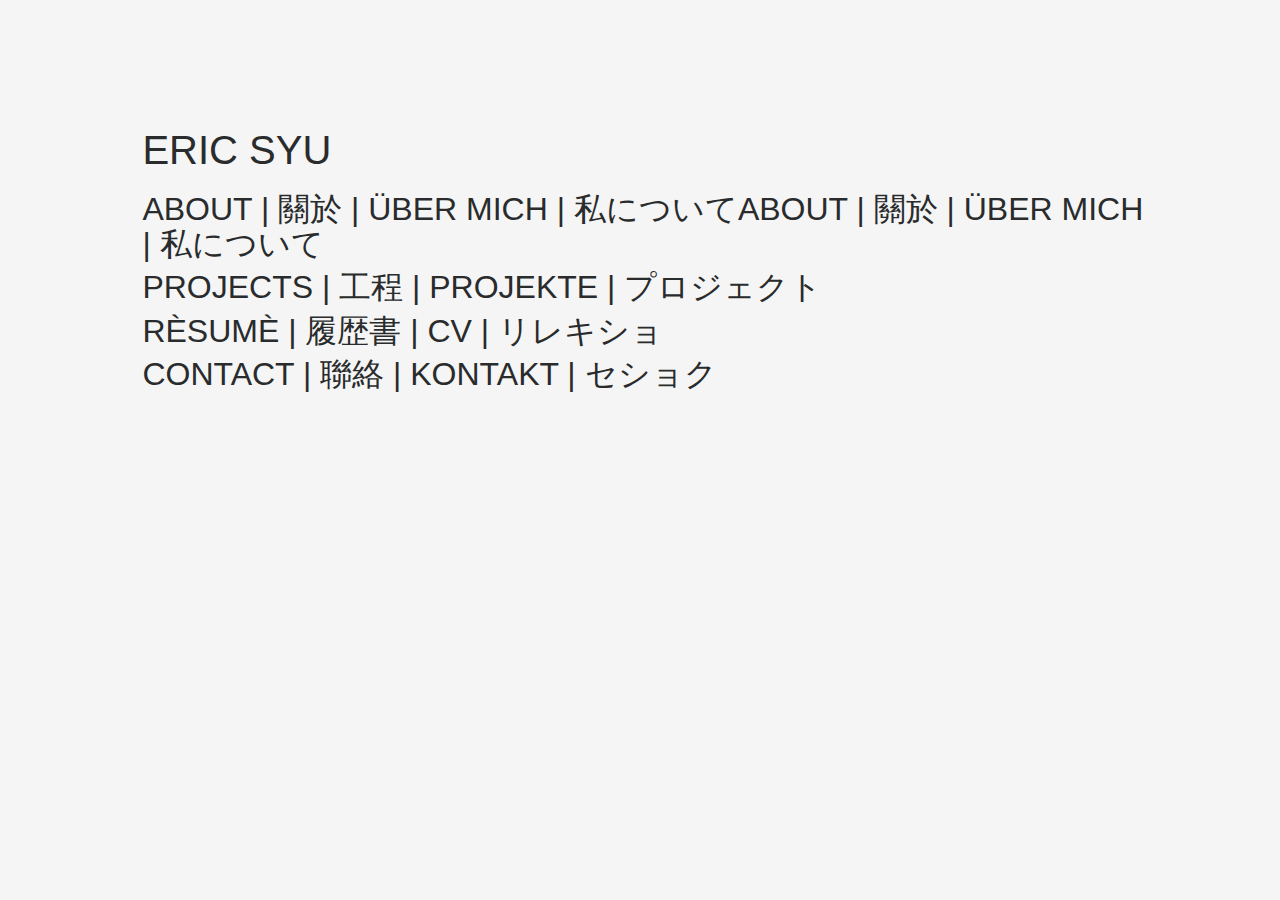
<file: imgs/index.htm>
<!DOCTYPE html>
<!-- saved from url=(0078)file:///Users/ericsyu/Documents/School/Github/syueric1102.github.io/index.html -->
<html lang="en"><head><meta http-equiv="Content-Type" content="text/html; charset=UTF-8">
  
  <meta http-equiv="X-UA-Compatible" content="IE=edge">
  <meta name="viewport" content="width=device-width, initial-scale=1, user-scalable=yes">
  <script src="./index_files/jquery-1.10.2.min.js"></script>
  <script src="./index_files/jquery.typist.js"></script>
  <script src="file://cdnjs.cloudflare.com/ajax/libs/jquery-scrollTo/2.1.2/jquery.scrollTo.min.js"></script>
  <link rel="stylesheet" type="text/css" href="./index_files/bootstrap.min.css">
  <link rel="stylesheet" type="text/css" href="./index_files/main.css">
  <script src="./index_files/bootstrap.min.js"></script>
  <script type="text/javascript">
  var scroll = $(window).height();

    $(document).ready(function($) {
      $('.menudiv1')
        .click(function(){  //use # for id and . for class
          $('#about').slideToggle();     // with parameters slow,fast, or a time in milisecond
          $('html, body').animate({scrollTop: '+=190'}, 500);
        }); 
      $('.menudiv2')
        .click(function(){  //use # for id and . for class
          $('#projects').slideToggle();     // with parameters slow,fast, or a time in milisecond
          $('html, body').animate({scrollTop: '+=190'}, 500);
        }); 
      $('.menudiv3')
        .click(function(){  //use # for id and . for class
          $('#resume').slideToggle();     // with parameters slow,fast, or a time in milisecond
        }); 
      $('.menudiv4')
        .click(function(){  //use # for id and . for class
          $('#contact').slideToggle();     // with parameters slow,fast, or a time in milisecond
        }); 

	  $('.menutype1')
	    .typistPause(1, function(){
	      $('.menutype1')
	      .typistStop()
	      .typist({
    	    speed: 50,
		    text: 'ABOUT | 關於 | ÜBER MICH | 私について',
		    cursor: false
	      })
	    });
	  $('.menutype2')
	    .typistPause(700, function(){
	      $('.menutype2')
	      .typistStop()
	      .typist({
    	    speed: 50,
		    text: 'PROJECTS | 工程 | PROJEKTE | プロジェクト',
		    cursor: false
	      })
	    });
	  $('.menutype3')
	    .typistPause(1500, function(){
	      $('.menutype3')
	      .typistStop()
	      .typist({
    	    speed: 50,
		    text: 'RÈSUMÈ | 履歴書 | CV | リレキショ',
		    cursor: false
	      })
	    });
	  $('.menutype4')
	    .typistPause(2200, function(){
	      $('.menutype4')
	      .typistStop()
	      .typist({
    	    speed: 50,
		    text: 'CONTACT | 聯絡 | KONTAKT | セショク',
		    cursor: true
	      })
	    });
	});
  </script>
</head>
<body style="">

<div class="container-fluid">
  <div class="row" id="mainrow">
  	  <div class="col-md-1"></div>
      <div class="col-md-10">
      	<h1 class="name">ERIC SYU</h1>
        <div class="menudiv1">
          <h2 class="menutype1"><span></span><span>ABOUT | 關於 | ÜBER MICH | 私について</span></h2>
          <div class="container-fluid" id="about">
            <div class="row align-items-center">
              <div class="col-md-5">
                <img src="./index_files/rtuqgJe.jpg" ;="" style="width:100%;">
              </div>
              <div class="col-md-5" id="description">
                Hello! I'm Eric, a senior pursuing a degree in Mathematics/Computer Science at University of California at San Diego.  I'm a software engineer, electronics tinkerer, badminton enthusiast, and food lover.
                <br><br>
				I combine my skills and passion in computer science, engineering, and design to build great things ranging from websites to mobile applications to robots.
              </div>
            </div>
          </div>
        </div>
        <div class="menudiv2">
          <h2 class="menutype2"><span></span><span>PROJECTS | 工程 | PROJEKTE | プロジェクト</span></h2>
          <div id="projects" style="display: none;">
          	<div class="col-md-10" id="projectdetails">
				<strong>3D Printing</strong><br>
				In a 3 month long project, I built a <a href="http://syuslab.blogspot.com/2016/10/homemade-3d-printer.html" target="_blank"><font color="#ff6600">3D Printer</font></a> from scratch, sourcing my own parts to minimize costs while preserving quality.<br>

				<br><strong>ZingSort</strong><br>
				Created a nifty Javascript based <a href="http://syueric1102.github.io/ZingSort/" target="_blank"><font color="#ff6600">app</font></a> powered by ZingCharts to compare popular array sorting algorithm runtimes.<br>

				<br><strong>Stratos</strong><br>
				Built a physical weather visualizer <a href="https://devpost.com/software/stratos" target="_blank"><font color="#ff6600">Stratos</font></a> that simulates weather conditions with data from SimpleWeather.js<br>

				<br><strong>Robotics</strong><br>
				Check out my robotic projects in my personal <a href="http://syuslab.blogspot.com/" target="_blank"><font color="#ff6600">blog</font></a>, including a homemade 3D Printer, an Arduino powered beverage dispenser, a remote controlled tank, LED cube, and more.<br>

				<br><strong>UCSD CSE 100 Advanced Data Structures Projects</strong><br>
				<a href="https://bitbucket.org/eric_syu/pa1_bst_in_c" target="_blank"><font color="#ff6600">BST (C++)</font></a><br>
				<a href="https://bitbucket.org/eric_syu/pa2_huffman" target="_blank"><font color="#ff6600">Huffman Encoder/Decoder (C++)</font></a><br>
				<a href="https://bitbucket.org/eric_syu/pa3_autocomplete" target="_blank"><font color="#ff6600">Autocomplete (C++)</font></a><br>
				<a href="https://bitbucket.org/eric_syu/pa4_6_degrees" target="_blank"><font color="#ff6600">6 Degrees of Kevin Bacon (C++)</font></a><br>
            </div>
          </div>
        </div>
        <div class="menudiv3">
          <h2 class="menutype3"><span></span><span>RÈSUMÈ | 履歴書 | CV | リレキショ</span></h2>
          <div id="resume">coming soon</div>
        </div>
        <div class="menudiv4">
          <h2 class="menutype4"><span></span><span>CONTACT | 聯絡 | KONTAKT | セショク</span><span style="display: inline-block; font-style: normal; margin: -2px 2px 0px; opacity: 0;">|</span></h2>
          <div id="contact">coming soon</div>
        </div>
      </div>
      <div class="col-md-1"></div>
  </div>
</div>
 

</body></html>
</file>
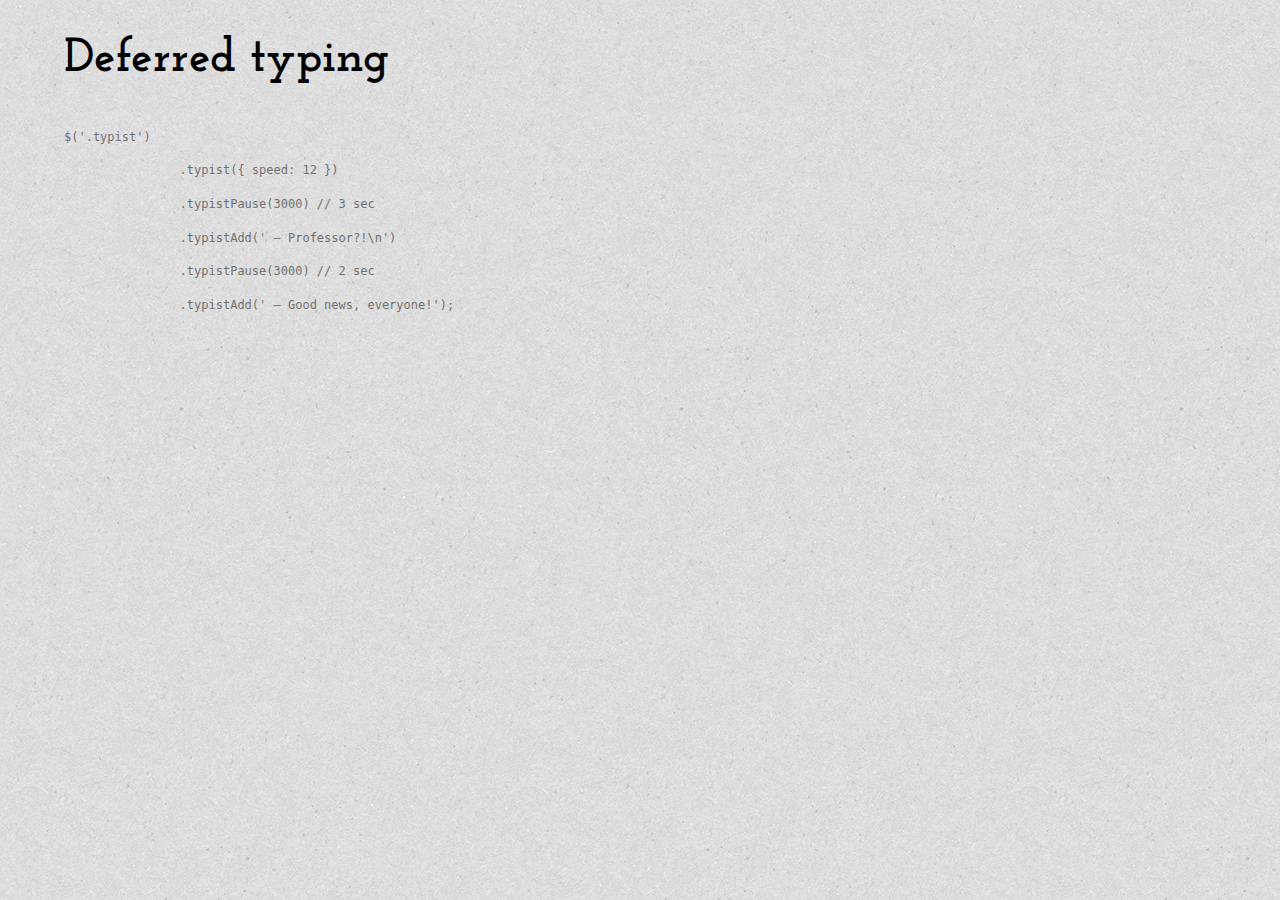
<file: jquery.typist/html/deferred.html>
<!DOCTYPE html>
<html lang="ru-RU">
<head>
	<meta charset="utf-8">
	<meta name="viewport" content="width=device-width, initial-scale=1.0">
	<title>Deferred typing</title>
	<link rel="stylesheet" href="static/styles.css">
	<link rel="stylesheet" href="http://yandex.st/highlightjs/8.0/styles/github.min.css">
	<script src="http://yandex.st/jquery/2.0.3/jquery.min.js"></script>
	<script src="http://yandex.st/highlightjs/8.0/highlight.min.js"></script>
	<script src="../dist/jquery.typist.js"></script>
	<script>
	jQuery(function($) {
		$('.typist')
			.typist({ speed: 12 })
			.typistPause(3000) // 3 sec
			.typistAdd(' – Professor?!\n')
			.typistPause(3000) // 2 sec
			.typistAdd(' – Good news, everyone!');
	});
	hljs.initHighlightingOnLoad();
	</script>
</head>
<body>
	<h1>Deferred typing</h1>

	<pre><code class="javascript">$('.typist')
	.typist({ speed: 12 })
	.typistPause(3000) // 3 sec
	.typistAdd(' – Professor?!\n')
	.typistPause(3000) // 2 sec
	.typistAdd(' – Good news, everyone!');</code></pre>

	<p class="typist"></p>

	<a href="https://github.com/albburtsev/jquery.typist" class="forkme">Fork me on GitHub</a>

<!-- Yandex.Metrika counter -->
<script type="text/javascript">
(function (d, w, c) {
    (w[c] = w[c] || []).push(function() {
        try {
            w.yaCounter25863191 = new Ya.Metrika({id:25863191,
                    clickmap:true,
                    trackLinks:true,
                    accurateTrackBounce:true});
        } catch(e) { }
    });

    var n = d.getElementsByTagName("script")[0],
        s = d.createElement("script"),
        f = function () { n.parentNode.insertBefore(s, n); };
    s.type = "text/javascript";
    s.async = true;
    s.src = (d.location.protocol == "https:" ? "https:" : "http:") + "//mc.yandex.ru/metrika/watch.js";

    if (w.opera == "[object Opera]") {
        d.addEventListener("DOMContentLoaded", f, false);
    } else { f(); }
})(document, window, "yandex_metrika_callbacks");
</script>
<noscript><div><img src="//mc.yandex.ru/watch/25863191" style="position:absolute; left:-9999px;" alt="" /></div></noscript>
<!-- /Yandex.Metrika counter -->

</body>
</html>
</file>
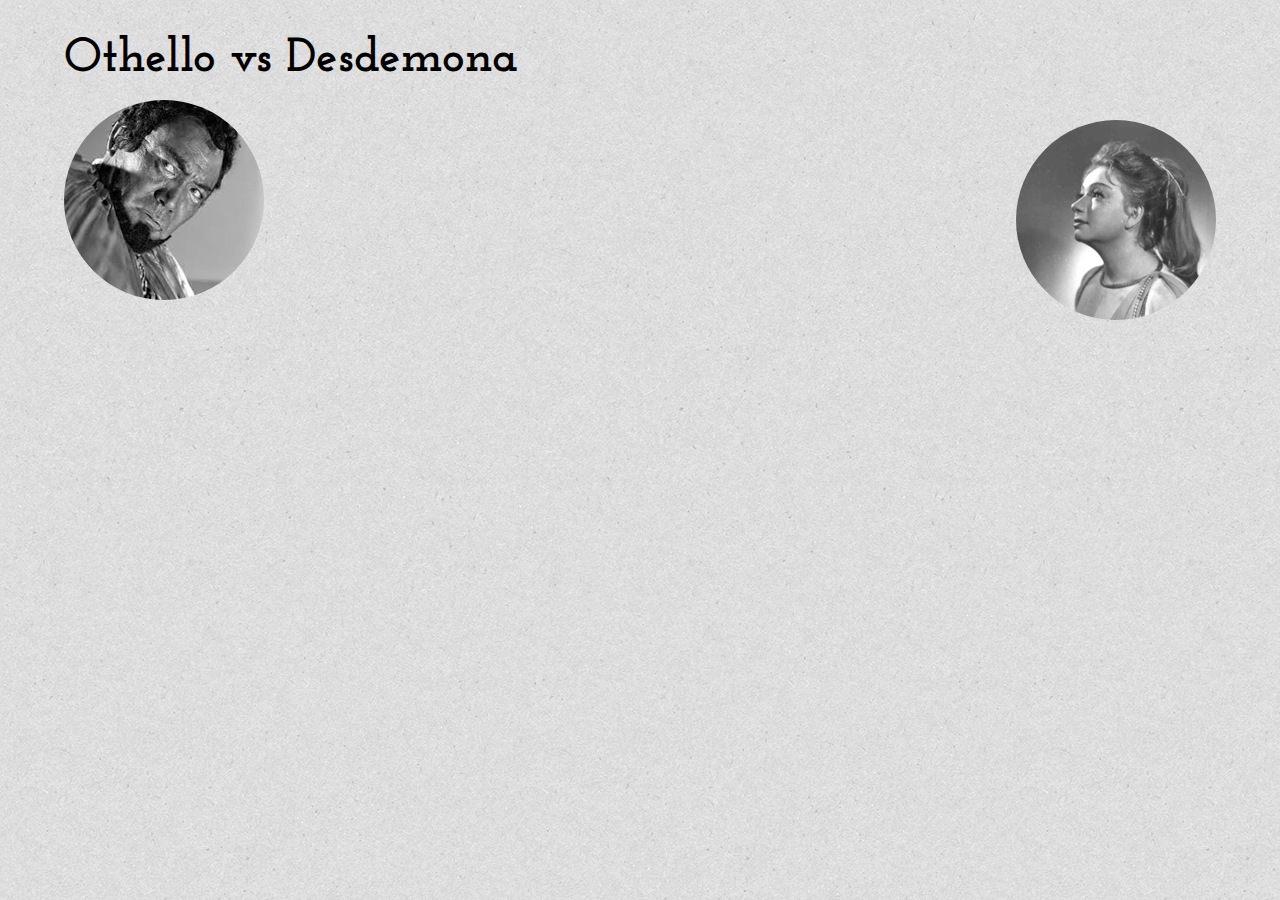
<file: jquery.typist/html/dialog.html>
<!DOCTYPE html>
<html lang="ru-RU">
<head>
	<meta charset="utf-8">
	<title>Othello vs Desdemona</title>
	<link rel="stylesheet" href="static/styles.css">
	<link rel="stylesheet" href="http://yandex.st/highlightjs/8.0/styles/github.min.css">
	<script src="http://yandex.st/jquery/2.0.3/jquery.min.js"></script>
	<script src="http://yandex.st/highlightjs/8.0/highlight.min.js"></script>
	<script src="../dist/jquery.typist.js"></script>
	<script>
	jQuery(function($) {
		var dialog = [
			{
				speaker: 'othello',
				text: 'basta prostituta! osi piangerlo davanti a me?'
			},
			{
				speaker: 'desdemona',
				text: 'scacciatemi, signore mio, ma non mi auccidete.'
			}, {
				speaker: 'othello',
				text: 'gia\', prostituta!'
			}, {
				speaker: 'desdemona',
				text: 'uccidetemi domani. lsciatemi ancora vivere questa notte.'
			}, {
				speaker: 'othello',
				text: 'se ti ribelli...'
			}, {
				speaker: 'desdemona',
				text: 'mezz\'ora soltanto!'
			}, {
				speaker: 'othello',
				text: 'l\'azione non conosce indugi.'
			}, {
				speaker: 'desdemona',
				text: 'il tempo per una preghiera.'
			}, {
				speaker: 'othello',
				text: 'troppo tardi (la soffoca)'
			}
		];

		function printPhrase() {
			var phrase = dialog.shift();

			if ( !phrase ) {
				return;
			}

			$('<p>')
				.addClass('typist_dialog__item typist_dialog__item_speaker_' + phrase.speaker)
				.appendTo('.typist_dialog')
				.typist({
					text: phrase.text
				})
				.typistPause(2000)
				.typistStop()
				.on('end_pause.typist', function() {
					printPhrase();
				});

			$('body').animate({
				scrollTop: $(document).height()
			}, 'slow');
		}

		printPhrase();
	});
	</script>
</head>
<body>
	<h1>Othello vs Desdemona</h1>

	<div class="ava ava_othello"></div>
	<div class="ava ava_desdemona"></div>

	<div class="typist_dialog">
		<!--div class="typist_dialog__item typist_dialog__item_speaker_othello"></div>
		<div class="typist_dialog__item typist_dialog__item_speaker_desdemona">Scacciatemi, signore mio, ma non mi auccidete.</div-->
	</div>

	<a href="https://github.com/albburtsev/jquery.typist" class="forkme">Fork me on GitHub</a>

<!-- Yandex.Metrika counter -->
<script type="text/javascript">
(function (d, w, c) {
    (w[c] = w[c] || []).push(function() {
        try {
            w.yaCounter25863191 = new Ya.Metrika({id:25863191,
                    clickmap:true,
                    trackLinks:true,
                    accurateTrackBounce:true});
        } catch(e) { }
    });

    var n = d.getElementsByTagName("script")[0],
        s = d.createElement("script"),
        f = function () { n.parentNode.insertBefore(s, n); };
    s.type = "text/javascript";
    s.async = true;
    s.src = (d.location.protocol == "https:" ? "https:" : "http:") + "//mc.yandex.ru/metrika/watch.js";

    if (w.opera == "[object Opera]") {
        d.addEventListener("DOMContentLoaded", f, false);
    } else { f(); }
})(document, window, "yandex_metrika_callbacks");
</script>
<noscript><div><img src="//mc.yandex.ru/watch/25863191" style="position:absolute; left:-9999px;" alt="" /></div></noscript>
<!-- /Yandex.Metrika counter -->

</body>
</html>
</file>
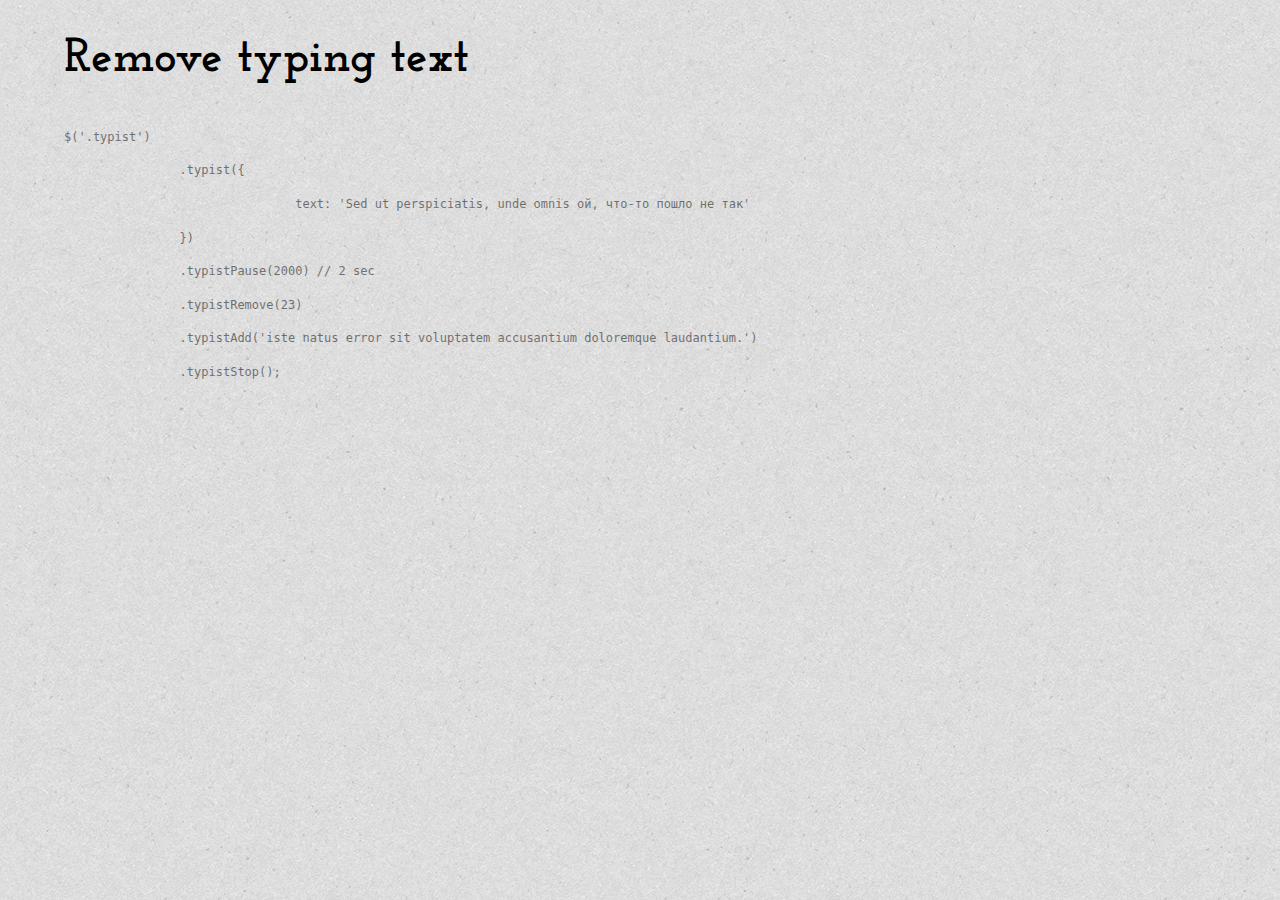
<file: jquery.typist/html/removal.html>
<!DOCTYPE html>
<html lang="ru-RU">
<head>
	<meta charset="utf-8">
	<meta name="viewport" content="width=device-width, initial-scale=1.0">
	<title>Remove typing text</title>
	<link rel="stylesheet" href="static/styles.css">
	<link rel="stylesheet" href="http://yandex.st/highlightjs/8.0/styles/github.min.css">
	<script src="http://yandex.st/jquery/2.0.3/jquery.min.js"></script>
	<script src="http://yandex.st/highlightjs/8.0/highlight.min.js"></script>
	<script src="../dist/jquery.typist.js"></script>
	<script>
	jQuery(function($) {
		$('.typist')
			.typist({
				text: 'Sed ut perspiciatis, unde omnis ой, что-то пошло не так'
			})
			.typistPause(2000) // 2 sec
			.typistRemove(23)
			.typistAdd('iste natus error sit voluptatem accusantium doloremque laudantium.')
			.typistStop();
	});
	hljs.initHighlightingOnLoad();
	</script>
</head>
<body>
	<h1>Remove typing text</h1>

	<pre><code class="javascript">$('.typist')
	.typist({
		text: 'Sed ut perspiciatis, unde omnis ой, что-то пошло не так'
	})
	.typistPause(2000) // 2 sec
	.typistRemove(23)
	.typistAdd('iste natus error sit voluptatem accusantium doloremque laudantium.')
	.typistStop();</code></pre>

	<p class="typist"></p>

	<a href="https://github.com/albburtsev/jquery.typist" class="forkme">Fork me on GitHub</a>

<!-- Yandex.Metrika counter -->
<script type="text/javascript">
(function (d, w, c) {
    (w[c] = w[c] || []).push(function() {
        try {
            w.yaCounter25863191 = new Ya.Metrika({id:25863191,
                    clickmap:true,
                    trackLinks:true,
                    accurateTrackBounce:true});
        } catch(e) { }
    });

    var n = d.getElementsByTagName("script")[0],
        s = d.createElement("script"),
        f = function () { n.parentNode.insertBefore(s, n); };
    s.type = "text/javascript";
    s.async = true;
    s.src = (d.location.protocol == "https:" ? "https:" : "http:") + "//mc.yandex.ru/metrika/watch.js";

    if (w.opera == "[object Opera]") {
        d.addEventListener("DOMContentLoaded", f, false);
    } else { f(); }
})(document, window, "yandex_metrika_callbacks");
</script>
<noscript><div><img src="//mc.yandex.ru/watch/25863191" style="position:absolute; left:-9999px;" alt="" /></div></noscript>
<!-- /Yandex.Metrika counter -->

</body>
</html>
</file>
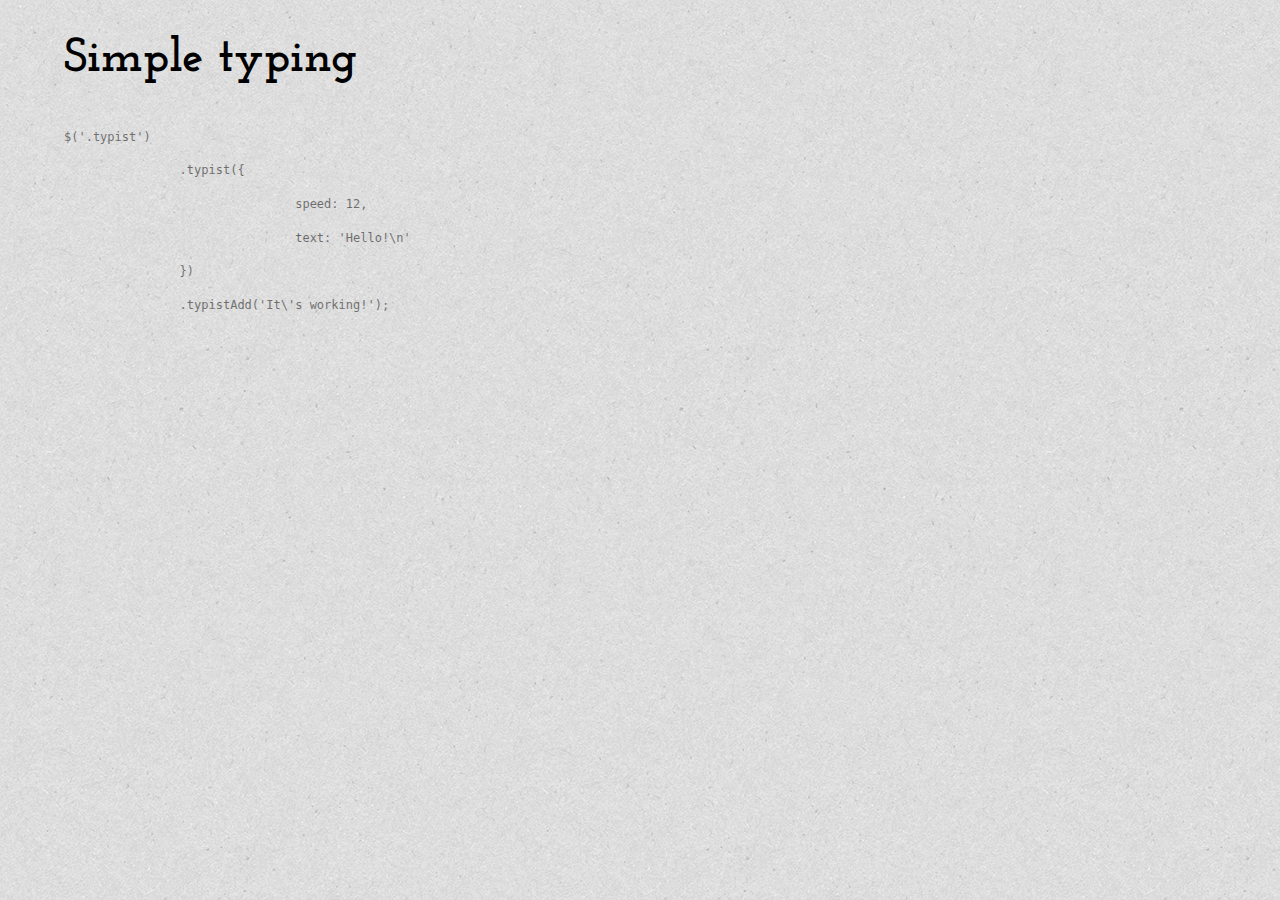
<file: jquery.typist/html/simple.html>
<!DOCTYPE html>
<html lang="ru-RU">
<head>
	<meta charset="utf-8">
	<meta name="viewport" content="width=device-width, initial-scale=1.0">
	<title>Simple typing</title>
	<link rel="stylesheet" href="static/styles.css">
	<link rel="stylesheet" href="http://yandex.st/highlightjs/8.0/styles/github.min.css">
	<script src="http://yandex.st/jquery/2.0.3/jquery.min.js"></script>
	<script src="http://yandex.st/highlightjs/8.0/highlight.min.js"></script>
	<script src="../dist/jquery.typist.js"></script>
	<script>
	jQuery(function($) {
		$('.typist')
			.typist({
				speed: 12,
				text: 'Hello!\n'
			})
			.typistAdd('It\'s working!');
	});
	hljs.initHighlightingOnLoad();
	</script>
</head>
<body>
	<h1>Simple typing</h1>

	<pre><code class="javascript">$('.typist')
	.typist({
		speed: 12,
		text: 'Hello!\n'
	})
	.typistAdd('It\'s working!');</code></pre>

	<p class="typist"></p>

	<a href="https://github.com/albburtsev/jquery.typist" class="forkme">Fork me on GitHub</a>

<!-- Yandex.Metrika counter -->
<script type="text/javascript">
(function (d, w, c) {
    (w[c] = w[c] || []).push(function() {
        try {
            w.yaCounter25863191 = new Ya.Metrika({id:25863191,
                    clickmap:true,
                    trackLinks:true,
                    accurateTrackBounce:true});
        } catch(e) { }
    });

    var n = d.getElementsByTagName("script")[0],
        s = d.createElement("script"),
        f = function () { n.parentNode.insertBefore(s, n); };
    s.type = "text/javascript";
    s.async = true;
    s.src = (d.location.protocol == "https:" ? "https:" : "http:") + "//mc.yandex.ru/metrika/watch.js";

    if (w.opera == "[object Opera]") {
        d.addEventListener("DOMContentLoaded", f, false);
    } else { f(); }
})(document, window, "yandex_metrika_callbacks");
</script>
<noscript><div><img src="//mc.yandex.ru/watch/25863191" style="position:absolute; left:-9999px;" alt="" /></div></noscript>
<!-- /Yandex.Metrika counter -->

</body>
</html>
</file>
<file: imgs/index_files/main.css>
body {
  background-color: #F5F5F5;
  font-size: 100%;
  font-family: Helvetica;
  font-weight: 700;
  /*
  line-height: 1.55em;
  padding: 0 2em;
  text-rendering: optimizeLegibility;
  color: #555;
  */
}

#mainrow{
  margin-top: 8em;
} 

#about{
  display: none;
  margin-left: 2%;
}

#description{
  font-size: 16px;
  font-family: Helvetica;
  font-weight: 100;
}

#projects{
  display: none;
  margin-left: 20px;
}

#projectdetails{
  font-size: 16px;
  font-family: Helvetica;
  font-weight: 100;
}

#resume{
  display: none;
  margin-left: 20px;
}

#contact{
  display: none;
  margin-left: 20px;
}

h1 {
  margin-bottom: 0.5em;
  margin-left: 2%;
}

h2 {
  border-left: 2% hidden;
  /*border-color: #F5F5F5;*/
  padding-left: 2%;

  margin-top: 0.25em;
  margin-bottom: 0.25em;

  -o-transition:.5s;
  -ms-transition:.5s;
  -moz-transition:.5s;
  -webkit-transition:.5s;
  transition:.5s;
  
}

h2:hover {
  border-left: 10px solid;
  color: red;
}
</file>
<file: jquery.typist/html/static/styles.css>
@import url(http://fonts.googleapis.com/css?family=Josefin+Slab);

html, body {
	margin: 0;
	padding: 0;
	font: 24px/1.4 'Josefin Slab', Georgia, serif;
	}

html {
	background: url(textured_paper.png);
	}

body {
	margin: 2% 5%;
	}

h1 {
	margin: 0;
	padding: 0;
	font-size: 2em;
	}

code {
	font: 0.5em "Lucida Console", Monaco, monospace;
	border-radius: 0.5em;
	opacity: 0.5;
	}

	code:hover {
		opacity: 1;
		}

.forkme {
	position: absolute;
	top: 0;
	right: 0;
	width: 15vw;
	height: 15vw;
	max-width: 149px;
	max-height: 149px;
	z-index: 999;
	overflow: hidden;
	text-indent: 100%;
	font: 0/0 a;
	background: url("http://s3.amazonaws.com/github/ribbons/forkme_right_darkblue_121621.png");
	background-size: cover;
	}

.ava {
	position: fixed;
	overflow: hidden;
	width: 200px;
	height: 200px;
	border-radius: 100px;
	}

	.ava_othello {
		top: 100px;
		left: 5%;
		background: no-repeat url(othello.png) 0 0;
		}

	.ava_desdemona {
		top: 120px;
		right: 5%;
		background: no-repeat url(desdemona.png) 0 0;
		}

.typist_dialog {
	margin: 30px 230px;
	}

	.typist_dialog__item {
		clear: both;
		margin: 0 0 20px;
		padding: 10px 20px;
		border: 1px solid #999;
		border-radius: 7px;
		}

		.typist_dialog__item_speaker_othello {
			float: left;
			background: #B3DFFF;
			}

		.typist_dialog__item_speaker_desdemona {
			float: right;
			background: #FFDBF4;
			}

@media screen and (max-width: 640px) {
	html, body {
		font: 16px/1.4 'Josefin Slab', Georgia, serif;
		}
}
</file>
